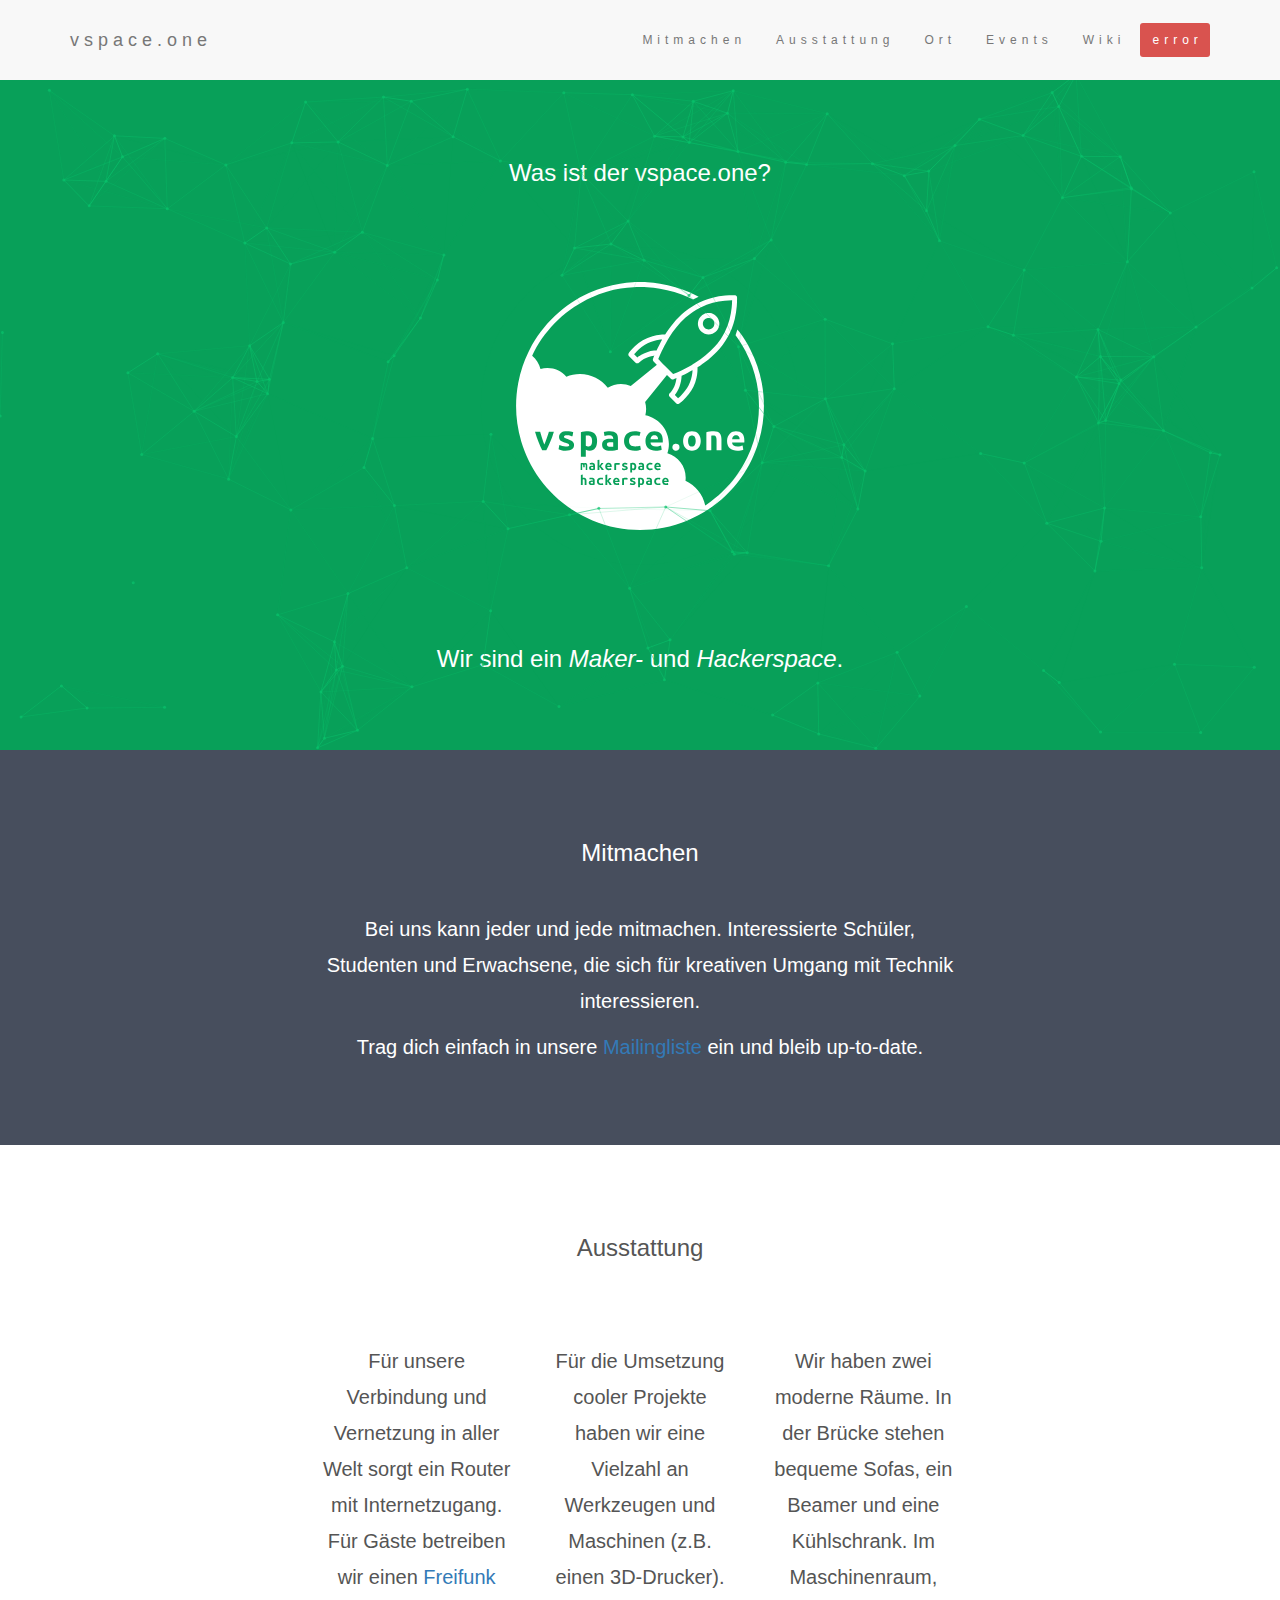
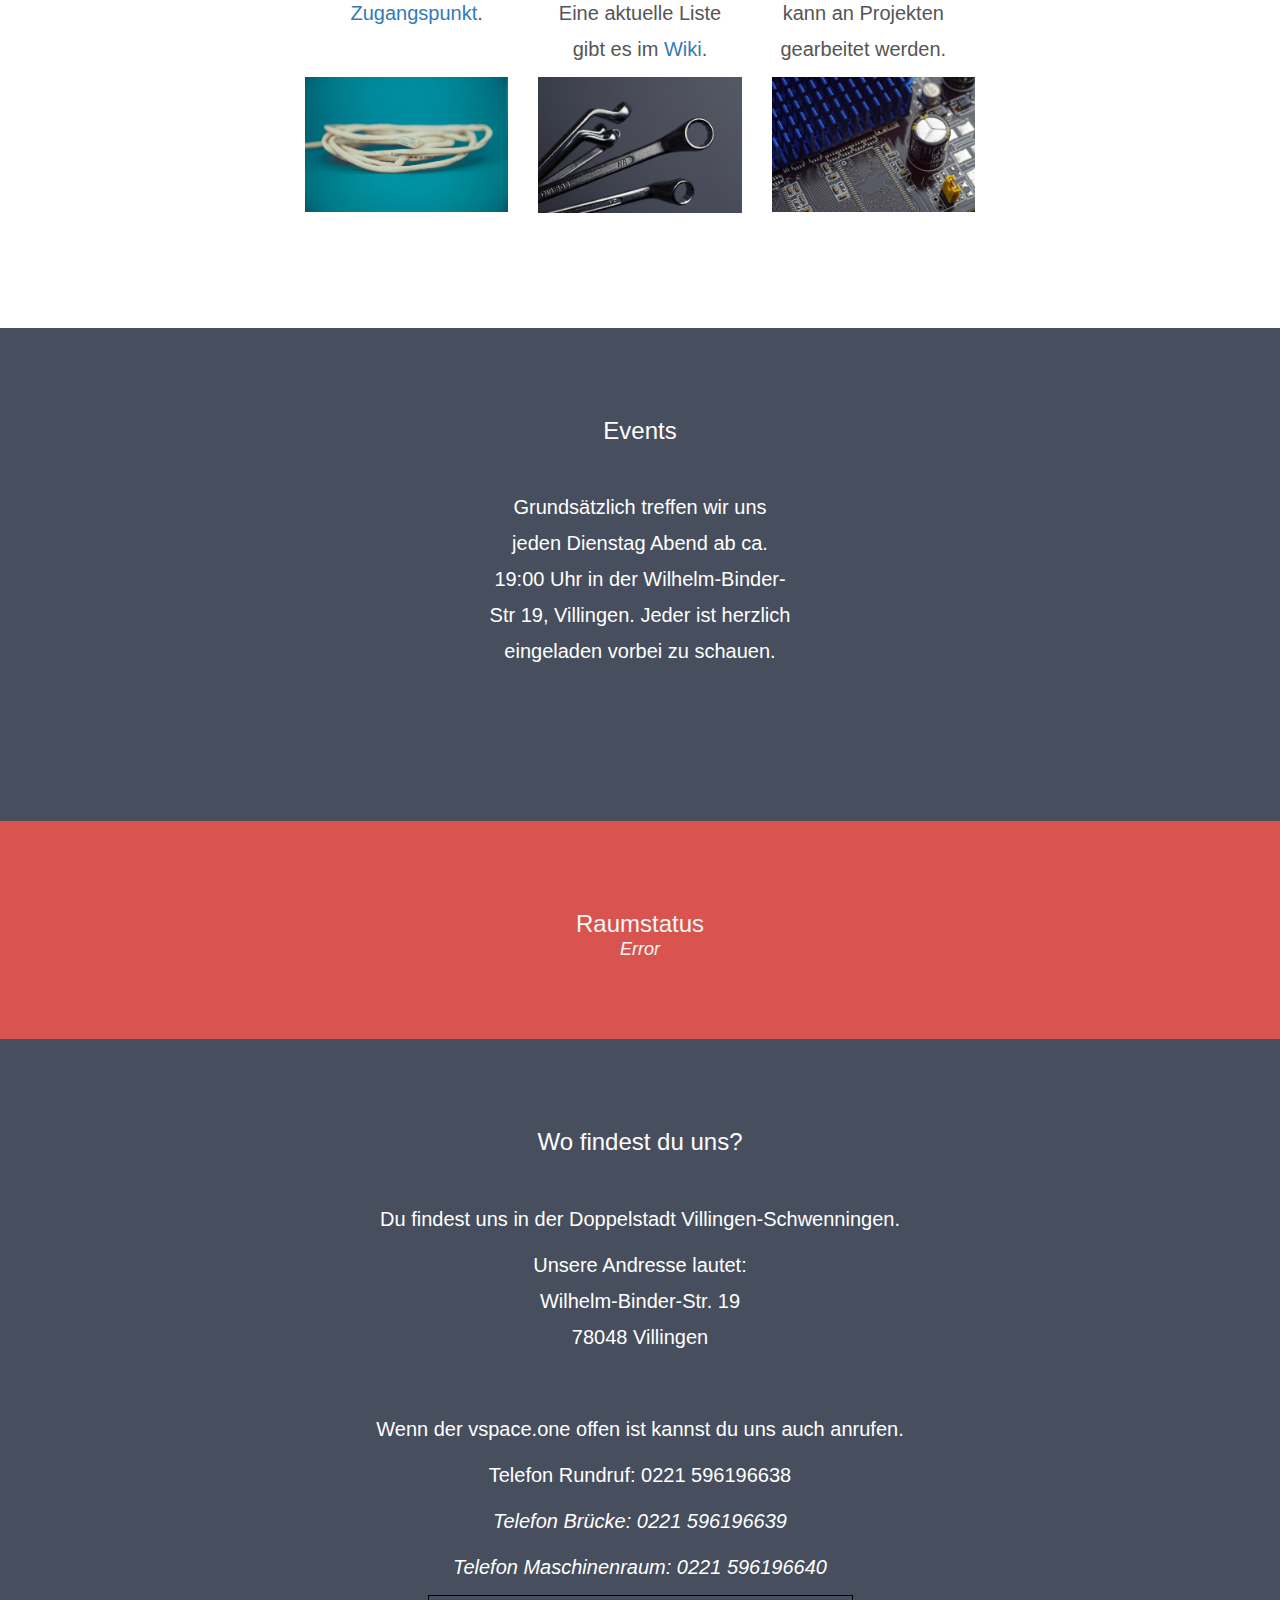
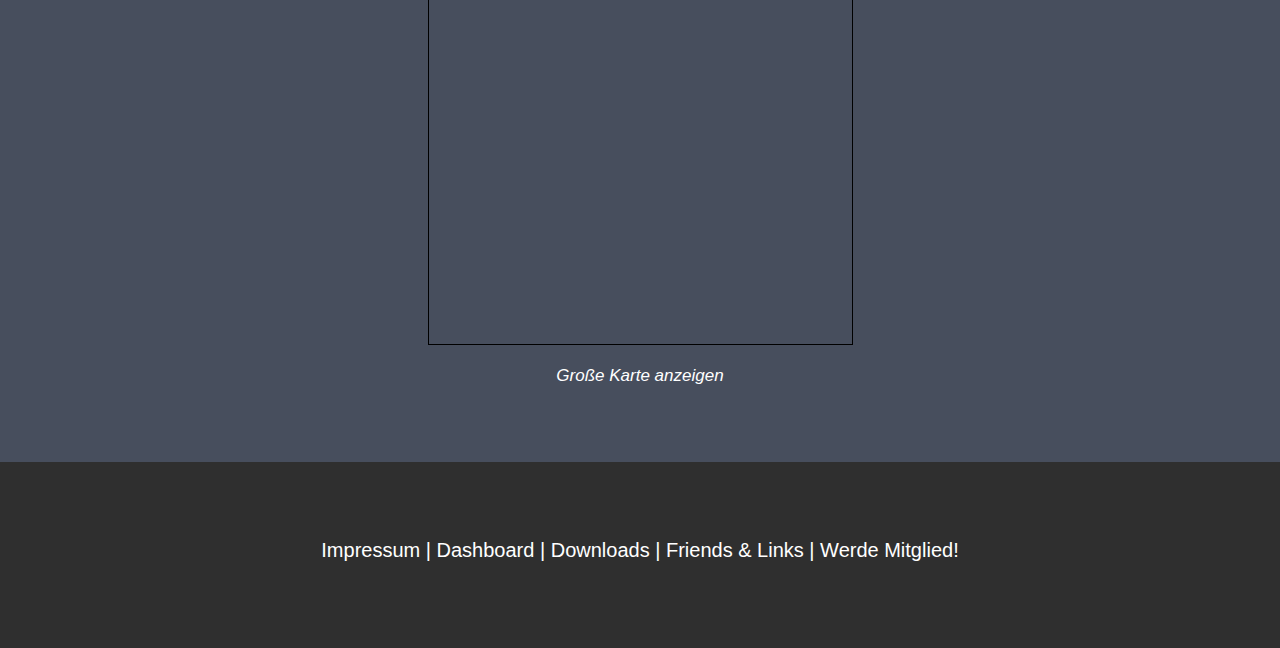
<file: index.html>
<!--TODO
  Resourcen ans Ende ?
  icon ändern
  Räume auf wiki seiten verlinken + Bilder
  coole Netzinteraktion einfügen siehe http://www.crit-research.it/
-->

<!DOCTYPE html>
<html lang="en">

<head>
    <title>vspace.one</title>
    <meta charset="utf-8">
    <meta name="viewport" content="width=device-width, initial-scale=1">
    <link rel="stylesheet" href="scripts/external/bootstrap-3.3.5-dist/css/bootstrap.min.css">
    <link rel="stylesheet" href="style.css">
</head>

<body>

    <!-- Navbar -->
    <nav class="navbar navbar-default">
        <div class="container">
            <div class="navbar-header">
                <button type="button" class="navbar-toggle" data-toggle="collapse" data-target="#myNavbar">
            <span class="icon-bar"></span>
            <span class="icon-bar"></span>
            <span class="icon-bar"></span>
          </button>
                <a class="navbar-brand" href="#">vspace.one</a>
            </div>
            <div class="collapse navbar-collapse" id="myNavbar">
                <ul class="nav navbar-nav navbar-right">
                    <li><a href="#Mitmachen">Mitmachen</a></li>
                    <li><a href="#Ausstattung">Ausstattung</a></li>
                    <li><a href="#Ort">Ort</a></li>
                    <li><a href="#Events">Events</a></li>
                    <li><a href="https://wiki.vspace.one">Wiki</a></li>
                    <li>
                        <div id="doorstate" class="label label-success"><a href="#state" id="doorstateString">loading</a></label>
                    </li>
                </ul>
                </div>
            </div>
    </nav>

    <!-- First Container -->
    <div class="container-fluid bg-1 text-center" style="position:relative;padding:0;">
        <div id="particles"></div>
        <div id="particles-overlay">
            <h3 class="margin">Was ist der vspace.one?</h3>
            <img src="pic/logo_vspaceone.svg" class="img-responsive img-circle margin" style="display:inline;" alt="Bird" width="350" height="350">
            <h3>Wir sind ein <i><a href="https://de.wikipedia.org/wiki/FabLab" style="color: #ffffff">Maker-</a></i> und <i><a href="https://de.wikipedia.org/wiki/Hackerspace" style="color: #ffffff">Hackerspace</a></i>.</h3>
        </div>
    </div>

    <!-- Second Container -->
    <div class="container-fluid bg-2 text-center" id="Mitmachen">
        <h3 class="margin">Mitmachen</h3>
        <p>Bei uns kann jeder und jede mitmachen. Interessierte Schüler, Studenten und Erwachsene, die sich für kreativen Umgang mit Technik interessieren.</p>
        <p>Trag dich einfach in unsere <a href="https://ml06.ispgateway.de/mailman/listinfo/public_lists.vspace.one">Mailingliste</a> ein und bleib up-to-date.
            </a>
    </div>

    <!-- Third Container (Grid) -->
    <div class="container-fluid bg-3 text-center" id="Ausstattung">
        <h3 class="margin">Ausstattung</h3><br>
        <div class="row">
            <div class="col-sm-4">
                <p>Für unsere Verbindung und Vernetzung in aller Welt sorgt ein Router mit Internetzugang. Für Gäste betreiben wir einen <a href=https://freifunk.net/>Freifunk Zugangspunkt</a>.</p>
            </div>
            <div class="col-sm-4">
                <p>Für die Umsetzung cooler Projekte haben wir eine Vielzahl an Werkzeugen und Maschinen (z.B. einen 3D-Drucker). Eine aktuelle Liste gibt es im <a href="https://wiki.vspace.one">Wiki</a>.</p>
            </div>
            <div class="col-sm-4">
                <p>Wir haben zwei moderne Räume. In der Brücke stehen bequeme Sofas, ein Beamer und eine Kühlschrank. Im Maschinenraum, kann an Projekten gearbeitet werden.</p>
            </div>
            <div class="row">
                <div class="col-sm-4">
                    <img src="pic/ethernetcable.jpg" class="img-responsive margin" style="width:100%" alt="Ethernetcable">
                </div>
                <div class="col-sm-4">
                    <img src="pic/schraubenschluessel.jpg" class="img-responsive margin" style="width:100%" alt="Schraubenschlüssel">
                </div>
                <div class="col-sm-4">
                    <img src="pic/mainboard.jpg" class="img-responsive margin" style="width:100%" alt="Mainboard">
                </div>
            </div>
        </div>
    </div>

    <div class="container-fluid bg-2 text-center">
        <div class="row">
            <div class="col-sm-3"></div>
            <div class="col-sm-6">
                <h3 class="margin" id="Events">Events</h3>
                <p>Grundsätzlich treffen wir uns jeden Dienstag Abend ab ca. 19:00 Uhr in der Wilhelm-Binder-Str 19, Villingen. Jeder ist herzlich eingeladen vorbei zu schauen.</p>
                <br>
                <br>
            </div>
        </div>
    </div>

    <div class="container-fluid text-center label-warning" id="state">
        <h3 style="margin-bottom: 2px">Raumstatus</h3>
        <h4 style="margin-top:2px" id="stateText">Loading</h4>
    </div>

    <div class="container-fluid bg-2 text-center">
        <h3 class="margin" id="Ort">Wo findest du uns?</h3>
        <p>Du findest uns in der Doppelstadt Villingen-Schwenningen.</p>
        <p>Unsere Andresse lautet:<br> Wilhelm-Binder-Str. 19<br> 78048 Villingen</p><br>
        <p></p>
        <p>Wenn der vspace.one offen ist kannst du uns auch anrufen.</p>
        <p>Telefon Rundruf: 0221 596196638</p>
        <p><i>Telefon Brücke: 0221 596196639</i></p>
        <p><i>Telefon Maschinenraum: 0221 596196640</i></p>
        <iframe id="map-big" width="425" height="350" frameborder="0" scrolling="no" marginheight="0" marginwidth="0" src="https://www.openstreetmap.org/export/embed.html?bbox=8.453952670097351%2C48.06383033098609%2C8.458941578865051%2C48.066199996379204&amp;layer=mapnik&amp;marker=48.06501338483433%2C8.456447124481201"
            style="border: 1px solid black"></iframe>

        <iframe id="map-medium" width="300" height="300" frameborder="0" scrolling="no" marginheight="0" marginwidth="0" src="https://www.openstreetmap.org/export/embed.html?bbox=8.453952670097351%2C48.06383033098609%2C8.458941578865051%2C48.066199996379204&amp;layer=mapnik&amp;marker=48.06501338483433%2C8.456447124481201"
            style="border: 1px solid black"></iframe>

        <br/>
        <small>
        <a href="http://www.openstreetmap.org/?mlat=48.06501&amp;mlon=8.45645#map=18/48.06502/8.45645" style="color: #ffffff"><i>Große Karte anzeigen</i></a>
      </small>
        <!--<span class="glyphicon glyphicon-search"></span> Search -->

    </div>


    <!-- Footer -->
    <footer class="container-fluid bg-4 text-center">
      <p><a href="impressum.html" style="color: #ffffff">Impressum</a> | <a href="dashboard.html" style="color: #ffffff">Dashboard</a> | <a href="downloads.html" style="color: #ffffff">Downloads</a> | <a style="color: #ffffff" href="friends.html">Friends & Links</a> | <a href="mitgliedwerden.html" style="color: #ffffff">Werde Mitglied!</a>            </p>
    </footer>

    <!-- Scripts -->
    <script type="text/javascript" src="scripts/external/jquery/jquery-3.1.1.min.js"></script>
    <script type="text/javascript" src="scripts/external/bootstrap-3.3.5-dist/js/bootstrap.min.js"></script>
    <script type="text/javascript" src="scripts/external/particle-network.min.js"></script>
    <script type="text/javascript" src="scripts/internal/app.js"></script>
    <script>
        $(document).ready(function() {
            window.setInterval(updateDoorstate, 10000);
            window.setInterval(updateState, 10000);
            window.setInterval(updateTemperature, 10000);
            updateDoorstate();
            updateState();
            updateTemperature();
        });
    </script>
    <script type="text/javascript">
        var canvasDiv = document.getElementById('particles');
        var options = {
            particleColor: '#0ac26c',
            background: '#08A059',
            interactive: false,
            speed: 'slow',
            density: 'high'
        };
        var particleCanvas = new ParticleNetwork(canvasDiv, options);
    </script>

</body>

</html>
</file>
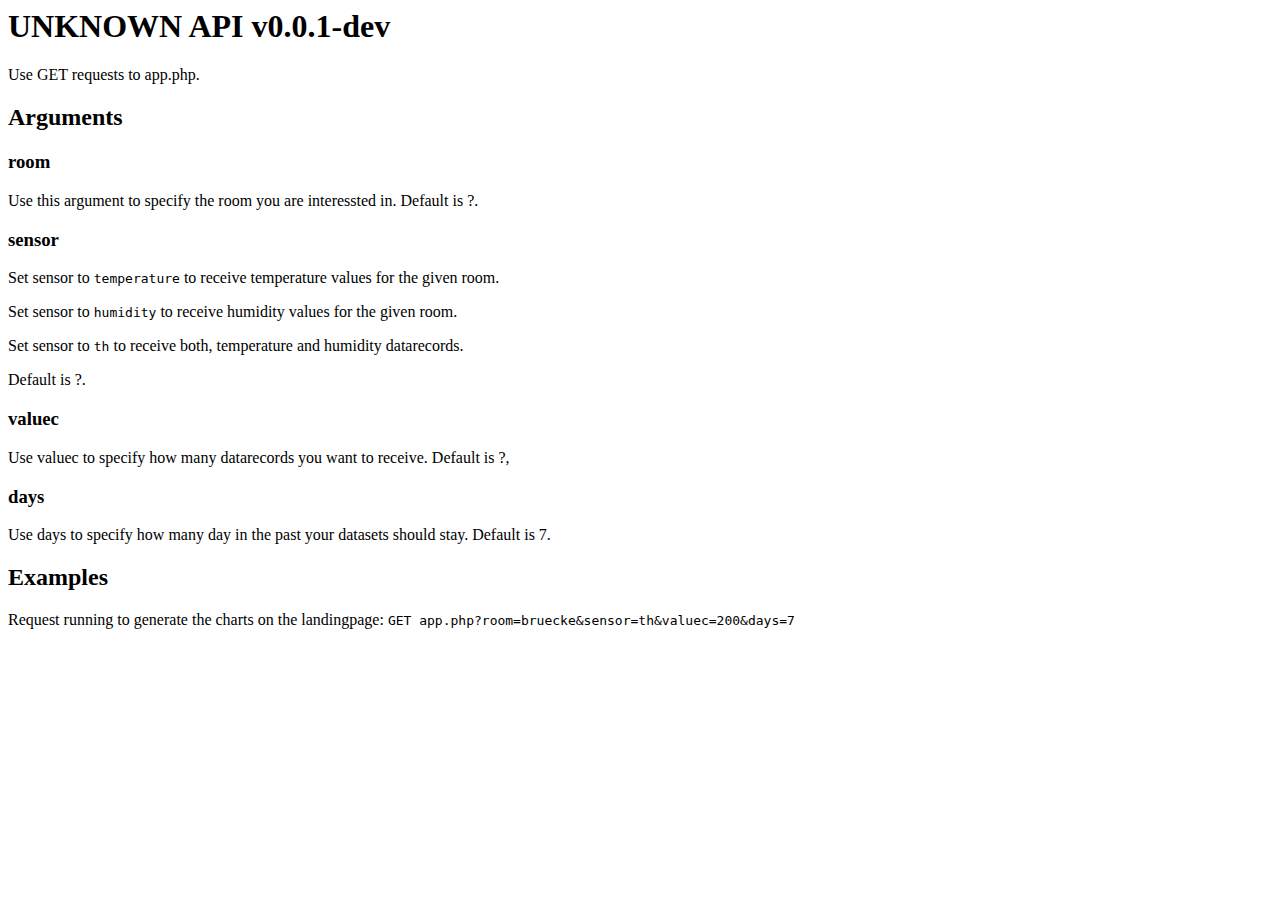
<file: app.html>
<html>
  <head>
  </head>


  <body>
    <h1>UNKNOWN API v0.0.1-dev</h1>
    Use GET requests to app.php.
    <h2>Arguments</h2>
    <h3>room</h3>
    <p>Use this argument to specify the room you are interessted in. Default is ?.</p></p>
    <h3>sensor</h3>
    <p>Set sensor to <code>temperature</code> to receive temperature values for the given room. </p>
    <p>Set sensor to <code>humidity</code> to receive humidity values for the given room.</p>
    <p>Set sensor to <code>th</code> to receive both, temperature and humidity datarecords.</p>
    <p>Default is ?.</p>
    <h3>valuec</h3>
    <p>Use valuec to specify how many datarecords you want to receive. Default is ?,</p>
    <h3>days</h3>
    <p>Use days to specify how many day in the past your datasets should stay. Default is 7.</p>

    <h2>Examples</h2>
    <p>Request running to generate the charts on the landingpage: <code>GET app.php?room=bruecke&sensor=th&valuec=200&days=7</code></p>

  </body>



</html>
</file>
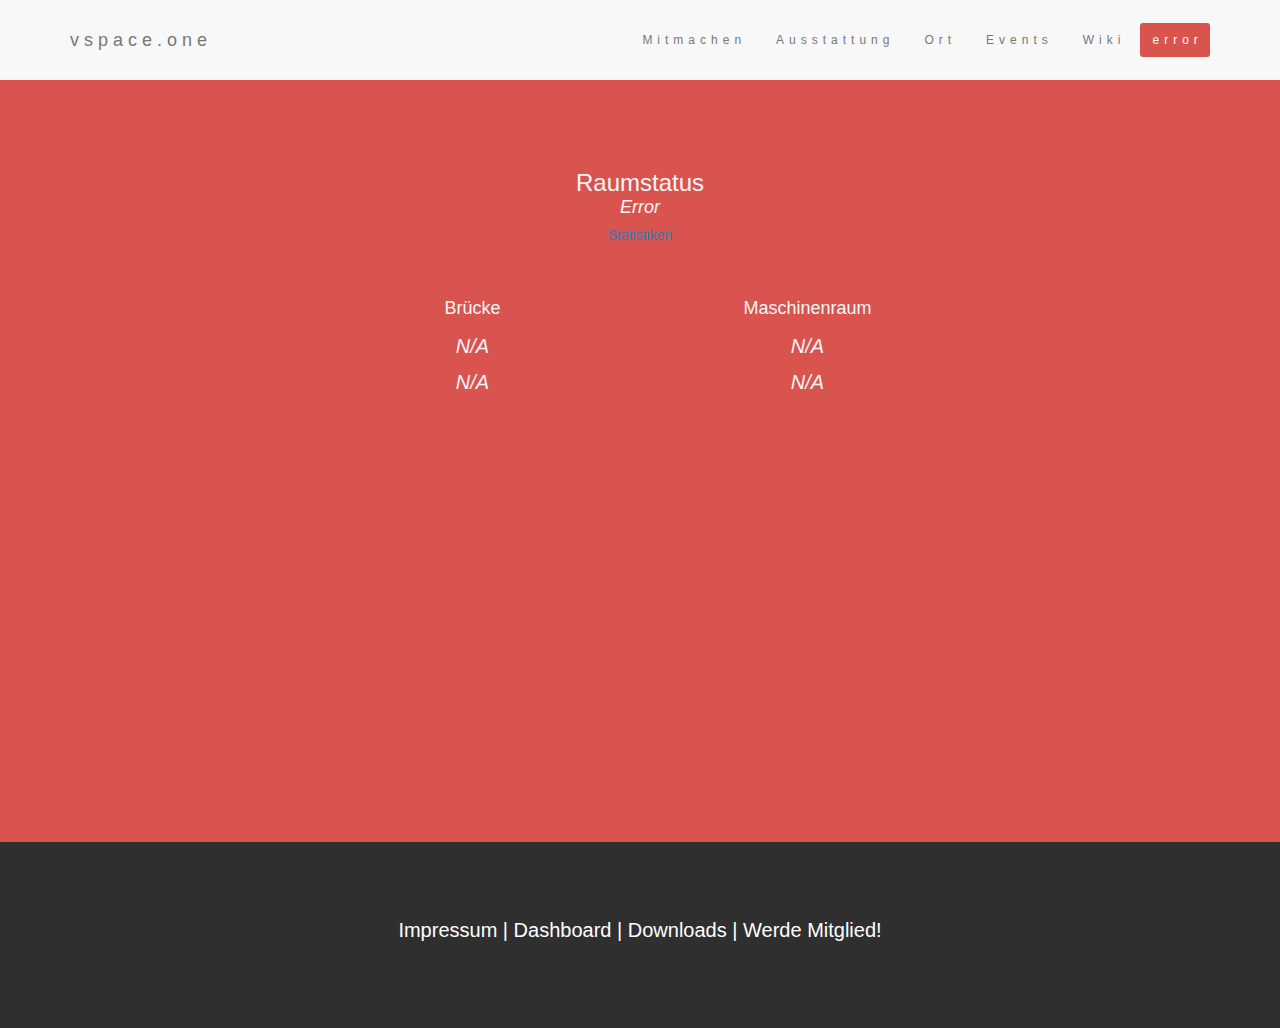
<file: dashboard.html>
<!--TODO
	Bilder verkleinern
	einlesen
	Resourcen ans Ende ?
	icon ändern
	Räume auf wiki seiten verlinken + Bilder
	coole Netzinteraktion einfügen siehe http://www.crit-research.it/
-->

<!DOCTYPE html>
<html lang="en">

<head>
    <title>vspace.one</title>
    <meta charset="utf-8">
    <meta name="viewport" content="width=device-width, initial-scale=1">
    <link rel="stylesheet" href="scripts/external/bootstrap-3.3.5-dist/css/bootstrap.min.css">
    <link rel="stylesheet" href="style.css">
    <script src="scripts/external/jquery/jquery-3.1.1.min.js"></script>
    <script src="scripts/external/bootstrap-3.3.5-dist/js/bootstrap.min.js"></script>
    <script src="scripts/external/chart.js/Chart.bundle.min.js"></script>
    <script src="scripts/internal/app.js"></script>
</head>

<body>

    <!-- Navbar -->
    <nav class="navbar navbar-default">
        <div class="container">
            <div class="navbar-header">
                <button type="button" class="navbar-toggle" data-toggle="collapse" data-target="#myNavbar">
						<span class="icon-bar"></span>
						<span class="icon-bar"></span>
						<span class="icon-bar"></span>
					</button>
                <a class="navbar-brand" href="index.html">vspace.one</a>
            </div>
            <div class="collapse navbar-collapse" id="myNavbar">
                <ul class="nav navbar-nav navbar-right">
                    <li><a href="index.html#Mitmachen">Mitmachen</a></li>
                    <li><a href="index.html#Ausstattung">Ausstattung</a></li>
                    <li><a href="index.html#Ort">Ort</a></li>
                    <li><a href="index.html#Events">Events</a></li>
                    <li><a href="https://wiki.vspace.one">Wiki</a></li>
                    <li>
                        <div id="doorstate" class="label label-success"><a href="#state" id="doorstateString">loading</a></label>
                    </li>
                </ul>
                </div>
            </div>
    </nav>


    <div class="container-fluid text-center label-warning" id="state">
        <h3 style="margin-bottom: 2px">Raumstatus</h3>
        <h4 style="margin-top:2px" id="stateText">Loading</h4>
        <h5 class="margin"><a href="http://spaceapi-stats.n39.eu/#vspaceone">Statistiken</a></h5>
        <div class="row">
            <div class="col-sm-6">
                <h4>Brücke</h4>
                <div style="width:100%; margin-bottom:50px;" class="col-sm-6" id="Bruecke">
                </div>
                <div>
                    <canvas id="tmpChartBruecke"></canvas>
                    <canvas id="humChartBruecke"></canvas>
                </div>
            </div>
            <div class="col-sm-6">
                <h4>Maschinenraum</h4>
                <div style="width:100%; margin-bottom:50px;" class="col-sm-6" id="Maschinenraum">
                </div>
                <div>
                    <canvas id="tmpChartMaschinenraum"></canvas>
                    <canvas id="humChartMaschinenraum"></canvas>
                </div>
            </div>
        </div>
    </div>


    <!-- Footer -->
    <footer class="container-fluid bg-4 text-center">
        <p><a href="impressum.html" style="color: #ffffff">Impressum</a> | <a href="dashboard.html" style="color: #ffffff">Dashboard</a> | <a href="downloads.html" style="color: #ffffff">Downloads</a> | <a href="mitgliedwerden.html" style="color: #ffffff">Werde Mitglied!</a>            </p>
    </footer>

    <script>
        $(document).ready(function() {
            window.setInterval(updateDoorstate, 10000);
            window.setInterval(updateState, 10000);
            window.setInterval(updateTemperature, 10000);
            updateDoorstate();
            updateState();
            updateTemperature();
            updateCharts();
        });
    </script>

</body>

</html>
</file>
<file: style.css>
body {
    font: 20px Montserrat, sans-serif;
    line-height: 1.8;
    width: 100%;
    overflow-x: hidden;
    color: #f5f6f7;
}

h1 {
    text-align: center;
}

h2 {
    text-align: center;
}

.h-text-left > h2 {
    text-align: left;
}

.h-text-left > * > li > h2 {
    text-align: left;
}

p {
    font-size: 20px;
}

.margin {
    margin-bottom: 45px;
}

.bg-1 {
    background-color: #08A059;
    /* Green */
    color: #ffffff;
}

.bg-1 > * > a {
    color: #cfcfcf;
}

.bg-2 {
    background-color: #474e5d;
    /* Dark Blue */
    color: #ffffff;
}

.bg-3 {
    background-color: #ffffff;
    /* White */
    color: #555555;
}

.bg-4 {
    background-color: #2f2f2f;
    /* Black Gray */
    color: #fff;
}


.navbar {
    padding-top: 15px;
    padding-bottom: 15px;
    border: 0;
    border-radius: 0;
    margin-bottom: 0;
    font-size: 12px;
    letter-spacing: 5px;
}

.navbar-nav li a:hover {
    color: #1abc9c;
}

#doorstate {
    margin-top: 8px;
    margin-bottom: 5px;
    padding-top: 10px;
    padding-bottom: 10px;
    padding-left: 12px;
    position: relative;
    display: block;
    font: 12px Montserrat, sans-serif;
    letter-spacing: 5px;
    text-decoration: none;
}

#doorstateString {
    color: #ffffff;
}

#doorstateString:hover {
    color: #777;
    text-decoration: none;
}

#doorstateString:visited {
    color: #ffffff;
}

#particles,
#particles-overlay {
    position: absolute;
    width: 100%;
    top: 0;
}

#particles {
    height: 670px;
}

#particles-topper {
    height: 200px;
}

#particles-overlay {
    height: 100%;
    margin-top: 60px;
    z-index: 10;
}

.container-fluid {
    padding-top: 70px;
    padding-bottom: 70px;
}

.no-side-padding {
    padding-left: 0px !important;
    padding-right: 0px !important;
}

@media (min-width: 800px){
    .container-fluid {
        padding-right: 25vw;
        padding-left: 25vw;
    }
}

@media (min-width:450px) {
    #map-big {
        display: initial;
    }
    #map-medium {
        display: none;
    }
}

@media (max-width:450px) {
    #map-big {
        display: none;
    }
    #map-medium {
        display: initial;
    }
}

#events {

}

.event {
  margin: auto;
  text-align: left;
  margin-bottom: 20px;
}

.event_titleline {
  display: block;
}

.event_title {
  font-size: 1.6em;
  padding-right: 5px;
}

.event_day {
  padding-top: 0em;
  display: block;
  font-size: 6em;
}

.event_time {
}

.event_month {
  font-size: 2.2em;
  display: block;
  line-height: 0.1em
}

.event_date {
  /*width: 13em;*/
  /*float: right;*/
  background-color: #08A059;
  margin-left: 5px;
  margin-right: 5px;
  margin-top: 0px;
  margin-bottom: 0px;
  height: 13em;
}

.event_details {
  /*float: left;*/
  background-color: white;
  color: black;
  padding: 1em;
  margin-left: 5px;
  margin-right: 5px;
  margin-top: 0px;
  margin-bottom: 0px;
  height: 13em;
  overflow: scroll;

}
.event_price {
  /*display: block;*/
}

.event_icons {
  top: 1em;
  right: 2em;
  position: absolute;
}

.event_desc {
  /*display: block;
  float: left;
  text-align: left;*/
}

.event_download {
  /*display: block;*/
}

.faw-link {
    padding-top: 10px !important;
    padding-bottom: 10px !important;
    font-size: 30px;
}
</file>
